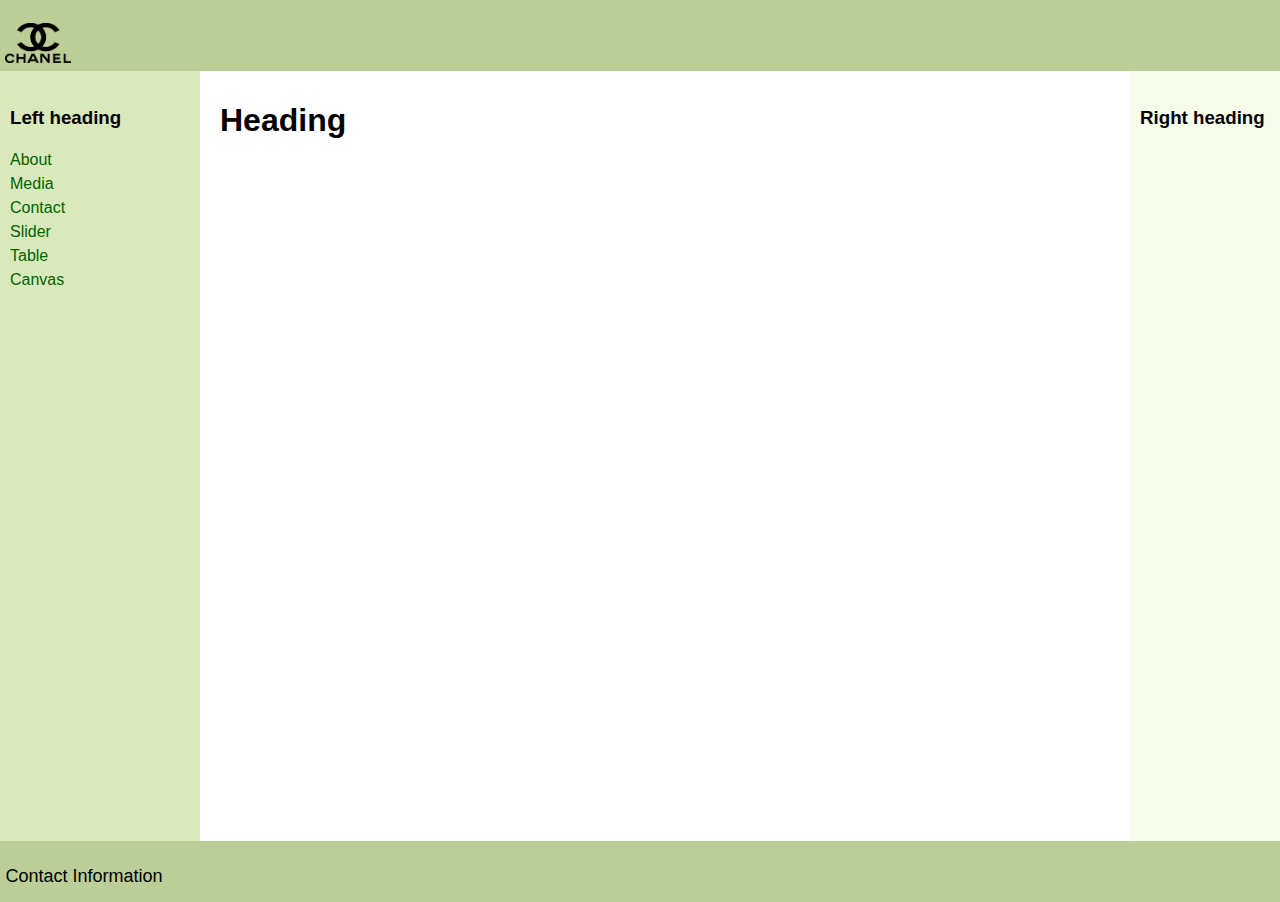
<file: index.html>
<!DOCTYPE html>
<html>
<head>
    <meta http-equiv="Content-Type" content="text/html; charset=UTF-8">
    <title>Index</title>
    <link rel="stylesheet" href="assets/css/layout.css">
</head>
<body>
<header class="header"><p>
    <img src="assets/img/logo.jpg" width="66" height="40" alt="!ERROR!"> </p> </header>
<div class="container">
    <main class="center column">
        <article>
            <h1>Heading</h1>
            <p></p>
        </article>
    </main>
    <nav class= "left column" >
        <h3> Left heading </h3>
        <ul>
            <li><a href= "about.html" > About </a></li>
            <li><a href= "media.html" > Media </a></li>
            <li><a href= "contact.html" > Contact </a></li>
            <li><a href= "slider.html" > Slider </a></li>
            <li><a href= "table.html" > Table </a></li>
            <li><a href= "canvas.html" > Canvas </a></li>
        </ul>
    </nav>
    <div class= "right column" >
        <h3> Right heading </h3>
        <p></p>
    </div>
</div>
<div class= "footer-wrapper" >
    <footer class= "footer" ><p> Contact Information </p></footer>
</div>
</body>
</html>
</file>
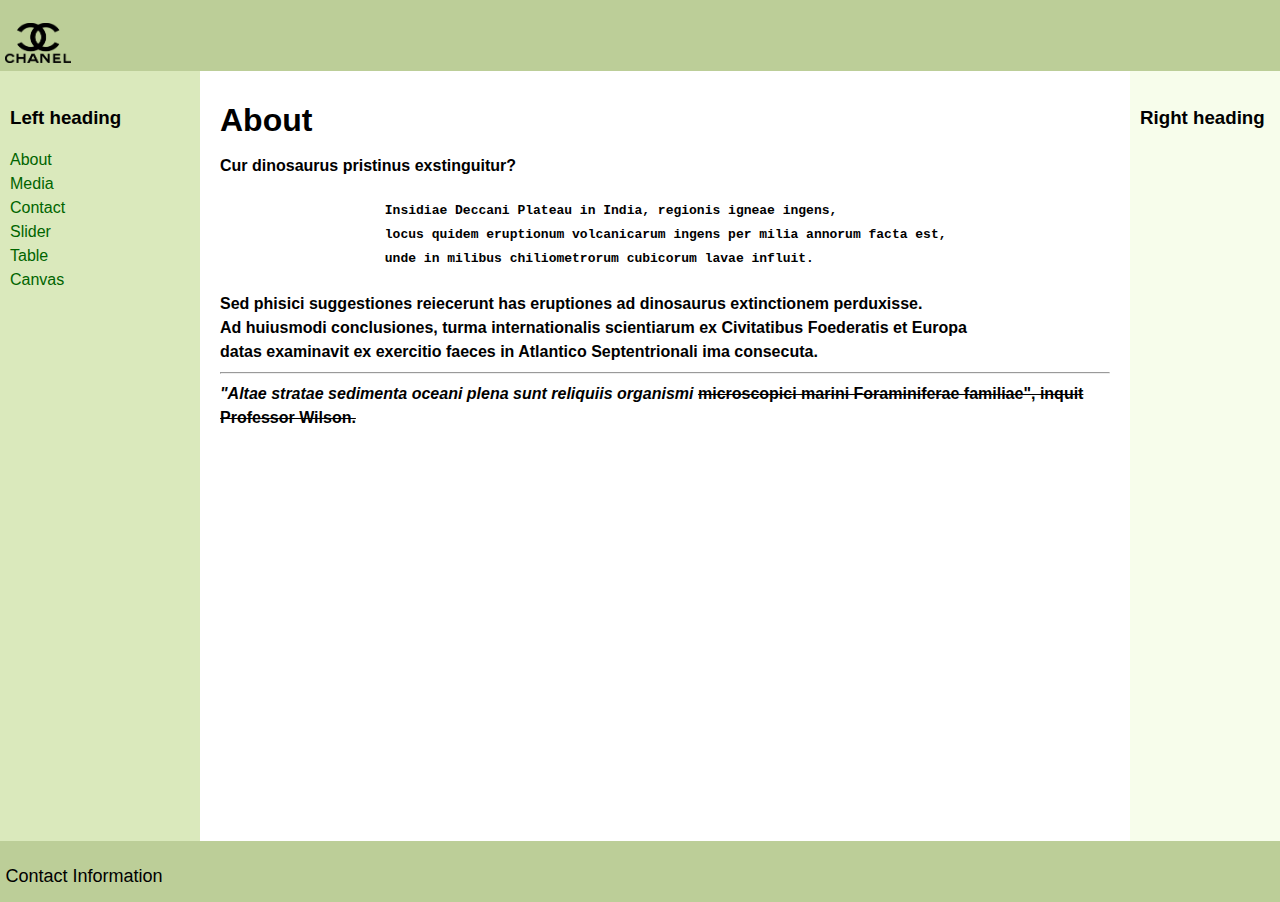
<file: about.html>
<!DOCTYPE html>
<html>
<head>
    <meta http-equiv="Content-Type" content="text/html; charset=UTF-8">
    <title>3 Column Layout</title>
    <link rel="stylesheet" href="assets/css/layout.css">
</head>
<body>
<header class="header"><p>
    <img src="assets/img/logo.jpg" width="66" height="40" alt="!ERROR!"> </p> </header>
<div class="container">
    <main class="center column">
        <article>
            <h1> About </h1>
            <h4> <b> Cur dinosaurus pristinus exstinguitur?  </b> </h4>
            <h4> <blockquote> <pre>
                Insidiae Deccani Plateau in India, regionis igneae ingens,
                locus quidem eruptionum volcanicarum ingens per milia annorum facta est,
                unde in milibus chiliometrorum cubicorum lavae influit. </pre> </blockquote> </h4>
            <h4> Sed phisici suggestiones reiecerunt has eruptiones ad dinosaurus extinctionem perduxisse.
                <br>Ad huiusmodi conclusiones, turma internationalis scientiarum ex Civitatibus Foederatis et Europa
                <br>datas examinavit ex exercitio faeces in Atlantico Septentrionali ima consecuta.
                <em> <hr> "Altae stratae sedimenta oceani plena sunt reliquiis organismi </em>
                <strike> microscopici marini Foraminiferae familiae", inquit Professor Wilson. </strike></h4>

<p></p>
</article>
</main>
    <nav class= "left column" >
        <h3> Left heading </h3>
        <ul>
            <li><a href= "about.html" > About </a></li>
            <li><a href= "media.html" > Media </a></li>
            <li><a href= "contact.html" > Contact </a></li>
            <li><a href= "slider.html" > Slider </a></li>
            <li><a href= "table.html" > Table </a></li>
            <li><a href= "canvas.html" > Canvas </a></li>
        </ul>
    </nav>
    <div class= "right column" >
        <h3> Right heading </h3>
        <p></p>
    </div>
</div>
<div class= "footer-wrapper" >
    <footer class= "footer" ><p> Contact Information </p></footer>
</div>
</body>
</html>
</file>
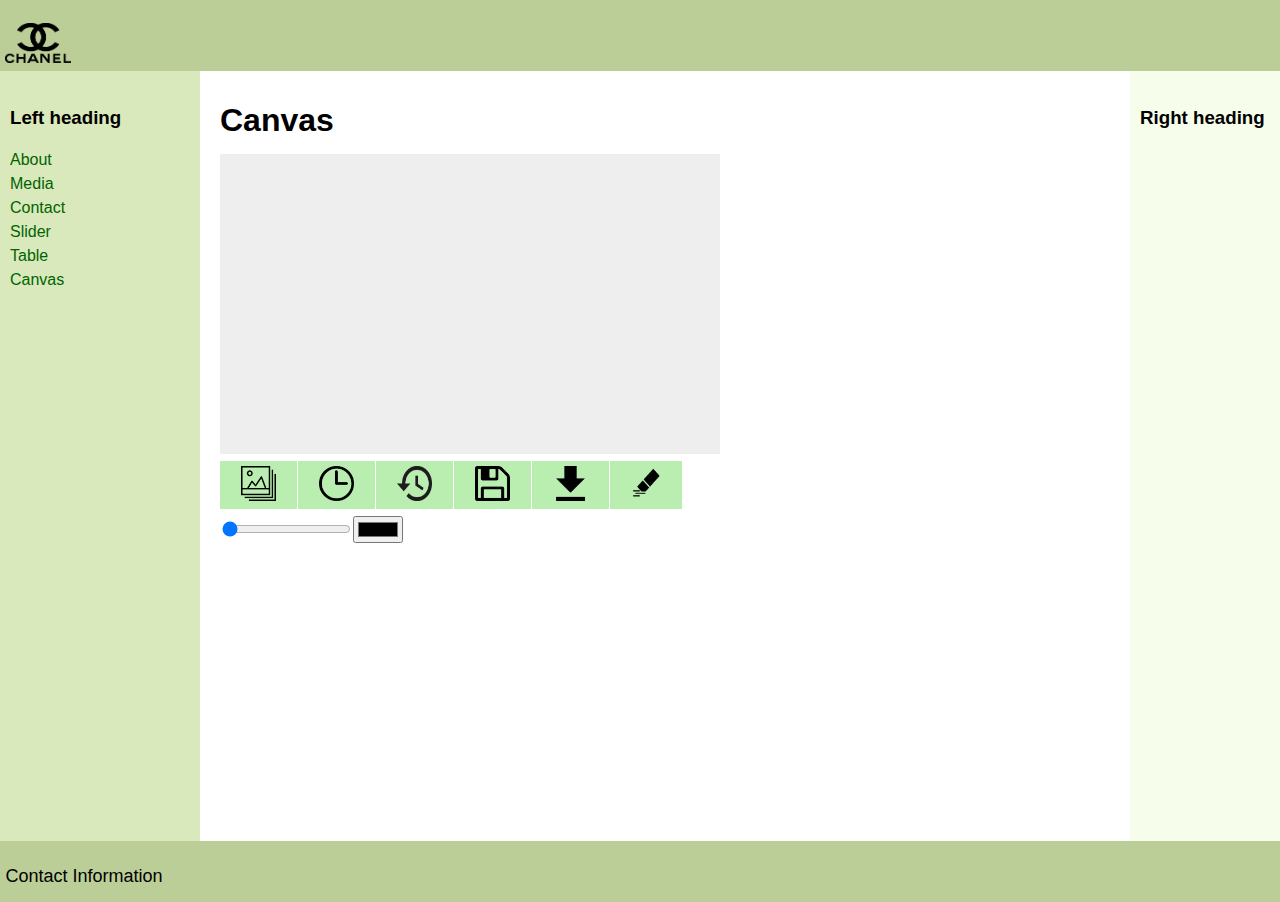
<file: canvas.html>
<!DOCTYPE html>
<html lang="en">
<head>
    <script src="assets/js/canvas.js"></script>
    <link rel="stylesheet" href="assets/css/layout.css">
    <link rel="stylesheet" href="assets/css/style.css">
    <link rel="stylesheet" href="assets/css/canvas.css">
    <meta http-equiv="Content-Type" content="text/html; charset=UTF-8">
    <title>Canvas</title>
    <script>
        window.onload = function() {
            canvas('#draw', {
                width: 500,
                height: 300,
                strokeWidth: 5,
                strokeColor: "#000000"
            })
        };
    </script>
</head>
<body>
<header class="header"><p>
    <img src="assets/img/logo.jpg" width="66" height="40" alt="!ERROR!"> </p> </header>
<div class="container">
    <main class="center column">
        <article>
            <h1>Canvas</h1>
            <canvas id="draw"> </canvas>
            <div class="toolbar" id="toolbar"> </div>
        </article>
    </main>
    <nav class= "left column" >
        <h3> Left heading </h3>
        <ul>
            <li><a href= "about.html" > About </a></li>
            <li><a href= "media.html" > Media </a></li>
            <li><a href= "contact.html" > Contact </a></li>
            <li><a href= "slider.html" > Slider </a></li>
            <li><a href= "table.html" > Table </a></li>
            <li><a href= "canvas.html" > Canvas </a></li>
        </ul>
    </nav>
    <div class= "right column" >
        <h3> Right heading </h3>
        <p></p>
    </div>
</div>
<div class= "footer-wrapper" >
    <footer class= "footer" ><p> Contact Information </p></footer>
</div>
</body>
</html>
</file>
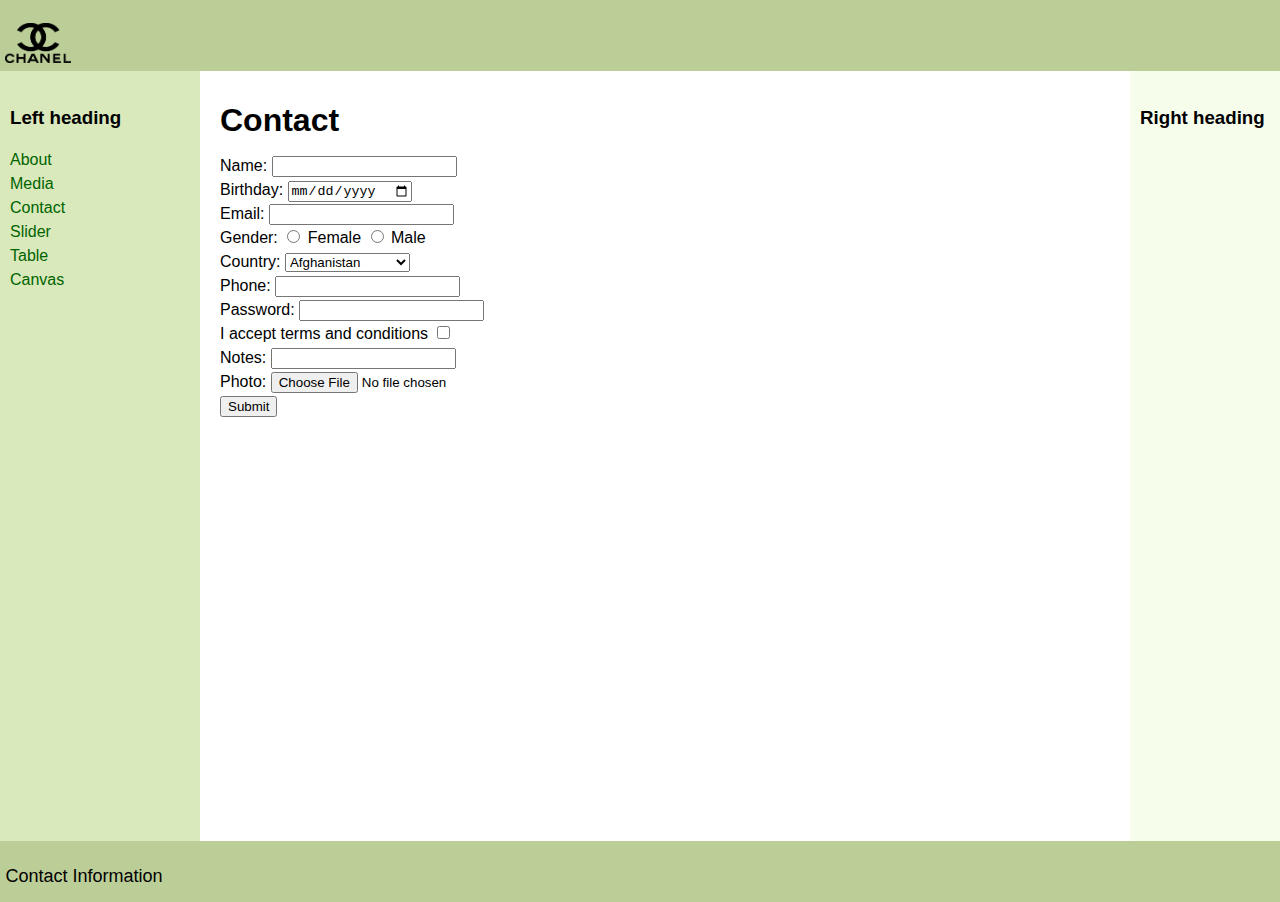
<file: contact.html>
<!DOCTYPE html>
<html>
<head>
    <meta http-equiv="Content-Type" content="text/html; charset=UTF-8">
    <title>3 Column Layout</title>
    <link rel="stylesheet" href="assets/css/layout.css">
</head>
<body>
<header class="header"><p>
    <img src="assets/img/logo.jpg" width="66" height="40" alt="!ERROR!"> </p> </header>
<div class="container">
    <main class="center column">
        <article>
<h1> Contact </h1>

<form action = "C:\Katalian\PhpstormProjects\Practice5">

    Name:
    <label>
        <input type="text">
    </label>
    <br>
    Birthday:
    <label>
        <input type="date">
    </label>
    <br>
    Email:
    <label>
        <input type="email">
    </label>
    <br>
    Gender:
    <label>
        <input type="radio">
    </label> Female
    <label>
        <input type="radio">
    </label> Male
    <br>
    Country:
    <label>
        <select id="country" name="country">
            <option value="Afganistan">Afghanistan</option>
            <option value="Albania">Albania</option>
            <option value="Algeria">Algeria</option>
            <option value="American Samoa">American Samoa</option>
            <option value="Andorra">Andorra</option>
            <option value="Angola">Angola</option>
            <option value="Anguilla">Anguilla</option>
            <option value="Zimbabwe">Zimbabwe</option>
        </select>
    </label>
    <br>
    Phone:
    <label>
        <input type="text">
    </label>
    <br>
    Password:
    <label>
        <input type="password">
    </label>
    <br>
    I accept terms and conditions
    <label>
        <input type="checkbox">
    </label>
    <br>
    Notes:
    <label>
        <input type="text">
    </label>
    <br>
    Photo:
    <label>
        <input type="file">
    </label>
    <br>
    <label>
        <input type="submit">
    </label>

</form>
        </article>
    </main>
    <nav class= "left column" >
        <h3> Left heading </h3>
        <ul>
            <li><a href= "about.html" > About </a></li>
            <li><a href= "media.html" > Media </a></li>
            <li><a href= "contact.html" > Contact </a></li>
            <li><a href= "slider.html" > Slider </a></li>
            <li><a href= "table.html" > Table </a></li>
            <li><a href= "canvas.html" > Canvas </a></li>
        </ul>
    </nav>
    <div class= "right column" >
        <h3> Right heading </h3>
        <p></p>
    </div>
</div>
<div class= "footer-wrapper" >
    <footer class= "footer" ><p> Contact Information </p></footer>
</div>
</body>
</html>
</file>
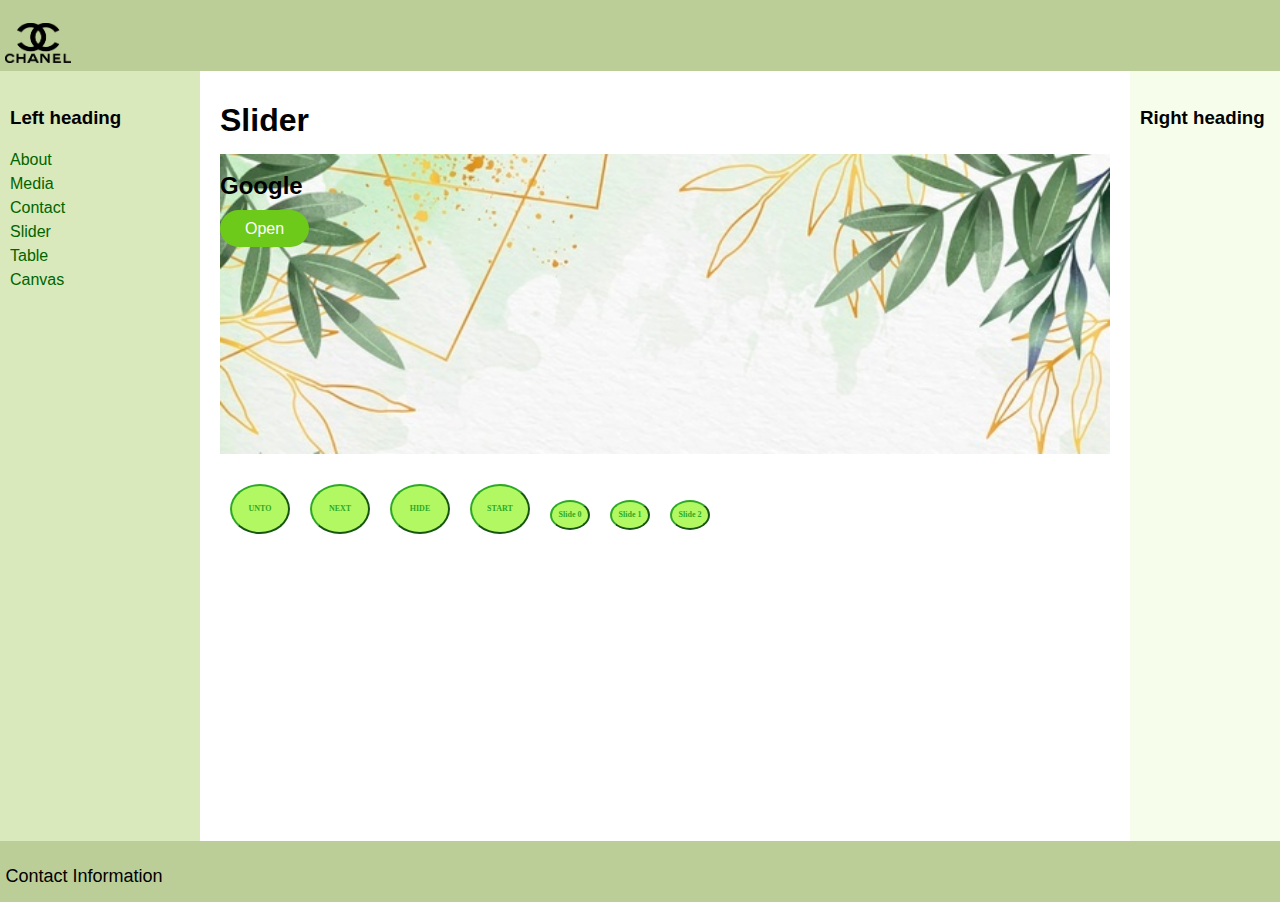
<file: slider.html>
<!DOCTYPE html>
<html>
<head>
    <script src="assets/js/script.js"></script>
    <meta http-equiv="Content-Type" content="text/html; charset=UTF-8">
    <title>Slider</title>
    <link rel="stylesheet" href="assets/css/layout.css">
    <link rel="stylesheet" href="assets/css/style.css">
    <script>
        window.onload = function() {
            let slides = [
                {
                    title: "Google",
                    background: "public/images/1.jpg",
                    link: "http://google.com"
                }, {
                    title: "Cat",
                    background: "public/images/2.jpg",
                    link: "https://klike.net/844-nyashnye-kotiki-milye-kartinki-30-foto.html"
                }, {
                    title: "Microsoft",
                    background: "public/images/3.jpg",
                        link: "https://www.microsoft.com/uk-ua/edge"
                }
            ]
            Slider.initSlider(slides);
        };
    </script>
</head>
<body>
<header class="header"><p>
    <img src="assets/img/logo.jpg" width="66" height="40" alt="!ERROR!"> </p> </header>
<div class="container">
    <main class="center column">
        <article>
            <h1>Slider</h1>
            <p>
            <div id="slider"></div>
            <input id="butt1" class="buttons" type="button" value="UNTO"/>
            <input id="butt2" class="buttons" type="button" value="NEXT"/>
            <input id="butt3" class="buttons" type="button" value="HIDE"/>
            <input id="butt4" class="buttons" type="button" value="START"/>

            <script>
                index = 0;

                function handler1() {
                    Slider.prevSlide();
                }
                function handler2() {
                    Slider.nextSlide();
                    // Slider.setSlide(0);
                }
                function handler3(){
                    if (index % 2 == 0) {
                        document.getElementById("slider").style.display = "none";
                        butt3.value = "SHOW";
                    }
                    else {
                        document.getElementById("slider").style.display = 'block';
                        butt3.value = "HIDE";
                    }
                    index++;
                }

                butt1.addEventListener("click", handler1);
                butt2.addEventListener("click", handler2);
                butt3.addEventListener("click", handler3);
                butt4.addEventListener('click', (event)=> {

                    if (event.target.classList.contains('start')) {
                        event.target.innerHTML = 'STOP';
                        butt4.value = 'START';
                        clearInterval(interval)
                    } else {
                        event.target.innerHTML = 'START';
                        butt4.value = 'STOP';
                        interval = setInterval(()=> {
                            Slider.nextSlide();
                        },1000)
                    }
                    event.target.classList.toggle('start')
                })
            </script>
            </p>
            <p id = "rrr">
            </p>
        </article>
    </main>
    <nav class= "left column" >
        <h3> Left heading </h3>
        <ul>
            <li><a href= "about.html" > About </a></li>
            <li><a href= "media.html" > Media </a></li>
            <li><a href= "contact.html" > Contact </a></li>
            <li><a href= "slider.html" > Slider </a></li>
            <li><a href= "table.html" > Table </a></li>
            <li><a href= "canvas.html" > Canvas </a></li>
        </ul>
    </nav>
    <div class= "right column" >
        <h3> Right heading </h3>
        <p></p>
    </div>
</div>
<div class= "footer-wrapper" >
    <footer class= "footer" ><p> Contact Information </p></footer>
</div>
</body>
</html>
</file>
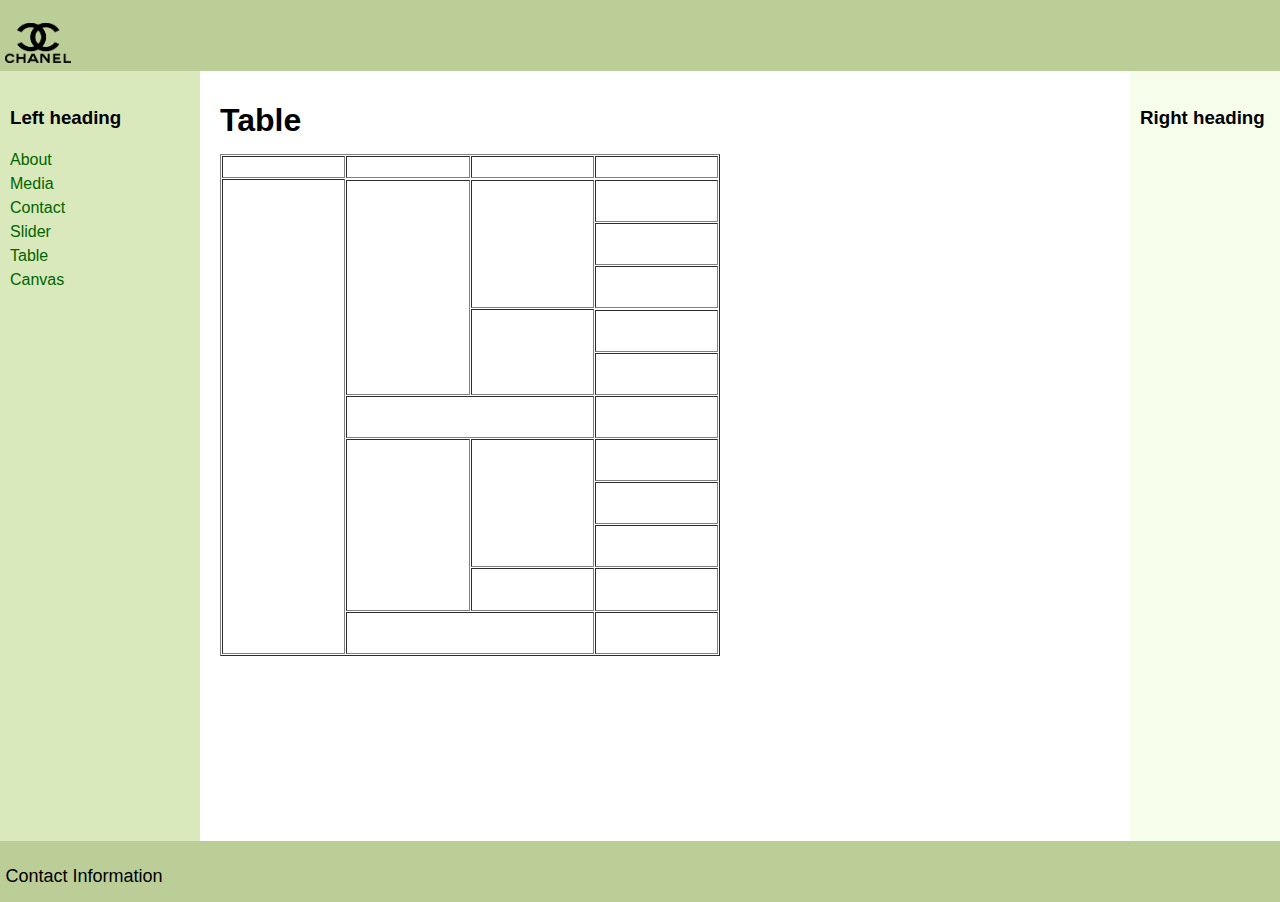
<file: table.html>
<!DOCTYPE html>
<html>
<head>
    <meta http-equiv="Content-Type" content="text/html; charset=UTF-8">
    <title>Tabel</title>
    <link rel="stylesheet" href="assets/css/layout.css">
    <link rel="stylesheet" href="assets/css/style.css">
</head>
<body>
<header class="header"><p>
    <img src="assets/img/logo.jpg"width="66" height="40" alt="!ERROR!"> </p> </header>
<div class="container">
    <main class="center column">
            <article>
                <h1> Table </h1>
                <table border="1" cellpadding="10" cellspacing="1" width="500">
                    <tr class="head">
                        <th width="150"></th>
                        <th width="150"></th>
                        <th width="150"></th>
                        <th width="150"></th>
                    </tr>
                    <tr class="one">
                        <td height="200" rowspan="13" colspan="1"></td>
                    </tr>
                    <tr class="two">
                        <td height="150" colspan="1" rowspan="6"></td>
                        <td height="30" rowspan="3"></td>
                        <td height="20"></td>
                    </tr>
                    <tr><td height="20"></td></tr>
                    <tr><td height="20"></td></tr>
                    <tr>
                        <td rowspan="3" height="30"></td>
                    </tr>
                    <tr><td height="20"></td></tr>
                    <tr><td height="20"></td></tr>
                    <tr>
                        <td colspan="2" height="20"></td>
                        <td height="20"></td>
                    </tr>
                    <tr>
                        <td height="150" colspan="1" rowspan="4"></td>
                        <td rowspan="3" height="40"></td>
                        <td height="20"></td>
                    </tr>
                    <tr><td height="20"></td></tr>
                    <tr><td height="20"></td></tr>
                    <tr>
                        <td height="20"></td>
                        <td height="20"></td>
                    </tr>
                    <tr>
                        <td colspan="2" rowspan="2"></td>
                        <td height="20"></td>
                    </tr>
                </table>
                <p></p>
            </article>
    </main>
    <nav class= "left column" >
        <h3> Left heading </h3>
        <ul>
            <li><a href= "about.html" > About </a></li>
            <li><a href= "media.html" > Media </a></li>
            <li><a href= "contact.html" > Contact </a></li>
            <li><a href= "slider.html" > Slider </a></li>
            <li><a href= "table.html" > Table </a></li>
            <li><a href= "canvas.html" > Canvas </a></li>
        </ul>
    </nav>
    <div class= "right column" >
        <h3> Right heading </h3>
        <p></p>
    </div>
</div>
<div class= "footer-wrapper" >
    <footer class= "footer" ><p> Contact Information </p></footer>
</div>
</body>
</html>
</file>
<file: assets/css/layout.css>
html, body {
    height: 100%;
    margin: 0;
}
body {
    margin: 0;
    padding: 0;
    font-family:Sans-serif;
    line-height: 1.5em;
}

.footer,
.push {
    height: 50px;
}

.container {
    padding-left: 200px;
    padding-right: 190px;
    min-height: calc(100% - 80px);
    margin-bottom: -50px;
}

.container .column {
    position: relative;
    float: left;
}

.center {
    padding: 10px 20px;
    width: 100%;
}

.left {
    width: 180px;
    padding: 0 10px;
    right: 240px;
    margin-left: -100%;
}

.right {
    width: 130px;
    padding: 0 10px;
    margin-right: -100%;
}

.footer {
    clear: both;
}
.container {
    overflow: hidden;
}
.container .column {
    padding-bottom: 1001em;
    margin-bottom: -1000em;
}

.footer-wrapper {
    float: left;
    position: relative;
    width: 100%;
    background: #fff;
}

p {
    color: #000000;
}
nav ul {
    list-style-type: none;
    margin: 0;
    padding: 0;
}
nav ul a {
    color: darkgreen;
    text-decoration: none;
}
.header, .footer {
    font-size: large;
    padding: 0.3em;
    background: #BCCE98;
}
.header{
    height: 60px;
}

.left {
    background: #DAE9BC;
}
.right {
    background: #F7FDEB;
}
.center {
    background: #fff;
}
.container .column {
    padding-top: 1em;
}

.buttons {
    display:block;
    float:left;
    height: 50px;
    width: 60px;
    border-radius: 80%;
    border-color: #2ea926;
    text-align:center;
    background: #b2f863;
    color: #2ea926;
    font-family:Verdana;
    font-size:8px;
    font-weight:bold;
    text-decoration:none;
    margin: 10px;
}
.buttons1 {
    display:block;
    float:left;
    height: 30px;
    width: 40px;
    border-radius: 80%;
    border-color: #2ea926;
    text-align:center;
    background: #b2f863;
    color: #2ea926;
    font-family:Verdana;
    font-size:8px;
    font-weight:bold;
    text-decoration:none;
    margin: 10px;
}
</file>
<file: assets/css/style.css>
#slider{
    overflow: hidden;
    position: relative;
    width: 100%;
    height: 320px;
}

a.link {
    padding: 10px 25px;
    background-color: #6dc91a;
    color: #fff;
    border-radius: 25px;
    text-decoration: none;
}

.singleSlide {
    background-size: cover;
    height: 300px;
    position: absolute;
    left: 100%;
    width: 100%;
    top: 0;
}
/* стилі для анімації нижче */

@-webkit-keyframes slideIn {
    100% { left: 0; }
}

@keyframes slideIn {
    100% { left: 0; }
}

.slideInRight {
    left: -100%;
    -webkit-animation: slideIn 1s forwards;
    animation: slideIn 1s forwards;
}

.slideInLeft {
    left: 100%;
    -webkit-animation: slideIn 1s forwards;
    animation: slideIn 1s forwards;
}

@-webkit-keyframes slideOutLeft {
    100% { left: -100%; }
}

@keyframes slideOutLeft {
    100% { left: -100%; }
}

.slideOutLeft {
    -webkit-animation: slideOutLeft 1s forwards;
    animation: slideOutLeft 1s forwards;
}

@-webkit-keyframes slideOutRight {
    100% { left: 100%; }
}

@keyframes slideOutRight {
    100% { left: 100%; }
}

.slideOutRight {
    -webkit-animation: slideOutRight 1s forwards;
    animation: slideOutRight 1s forwards;
}
</file>
<file: assets/css/canvas.css>
.canvas{
    background: #eee;
}

.btn{
    background-color: #baeeb1;
    border: none;
    padding: 5px 21px;
    display: inline;
    font-size: 15px;
    cursor: pointer;
    margin-right: 1px;
}
.toolbar {
    margin-block-end: 2mm;
    width: 500px;
    display: flex;
    justify-content: flex-start;
    flex-wrap: wrap;
}
</file>
